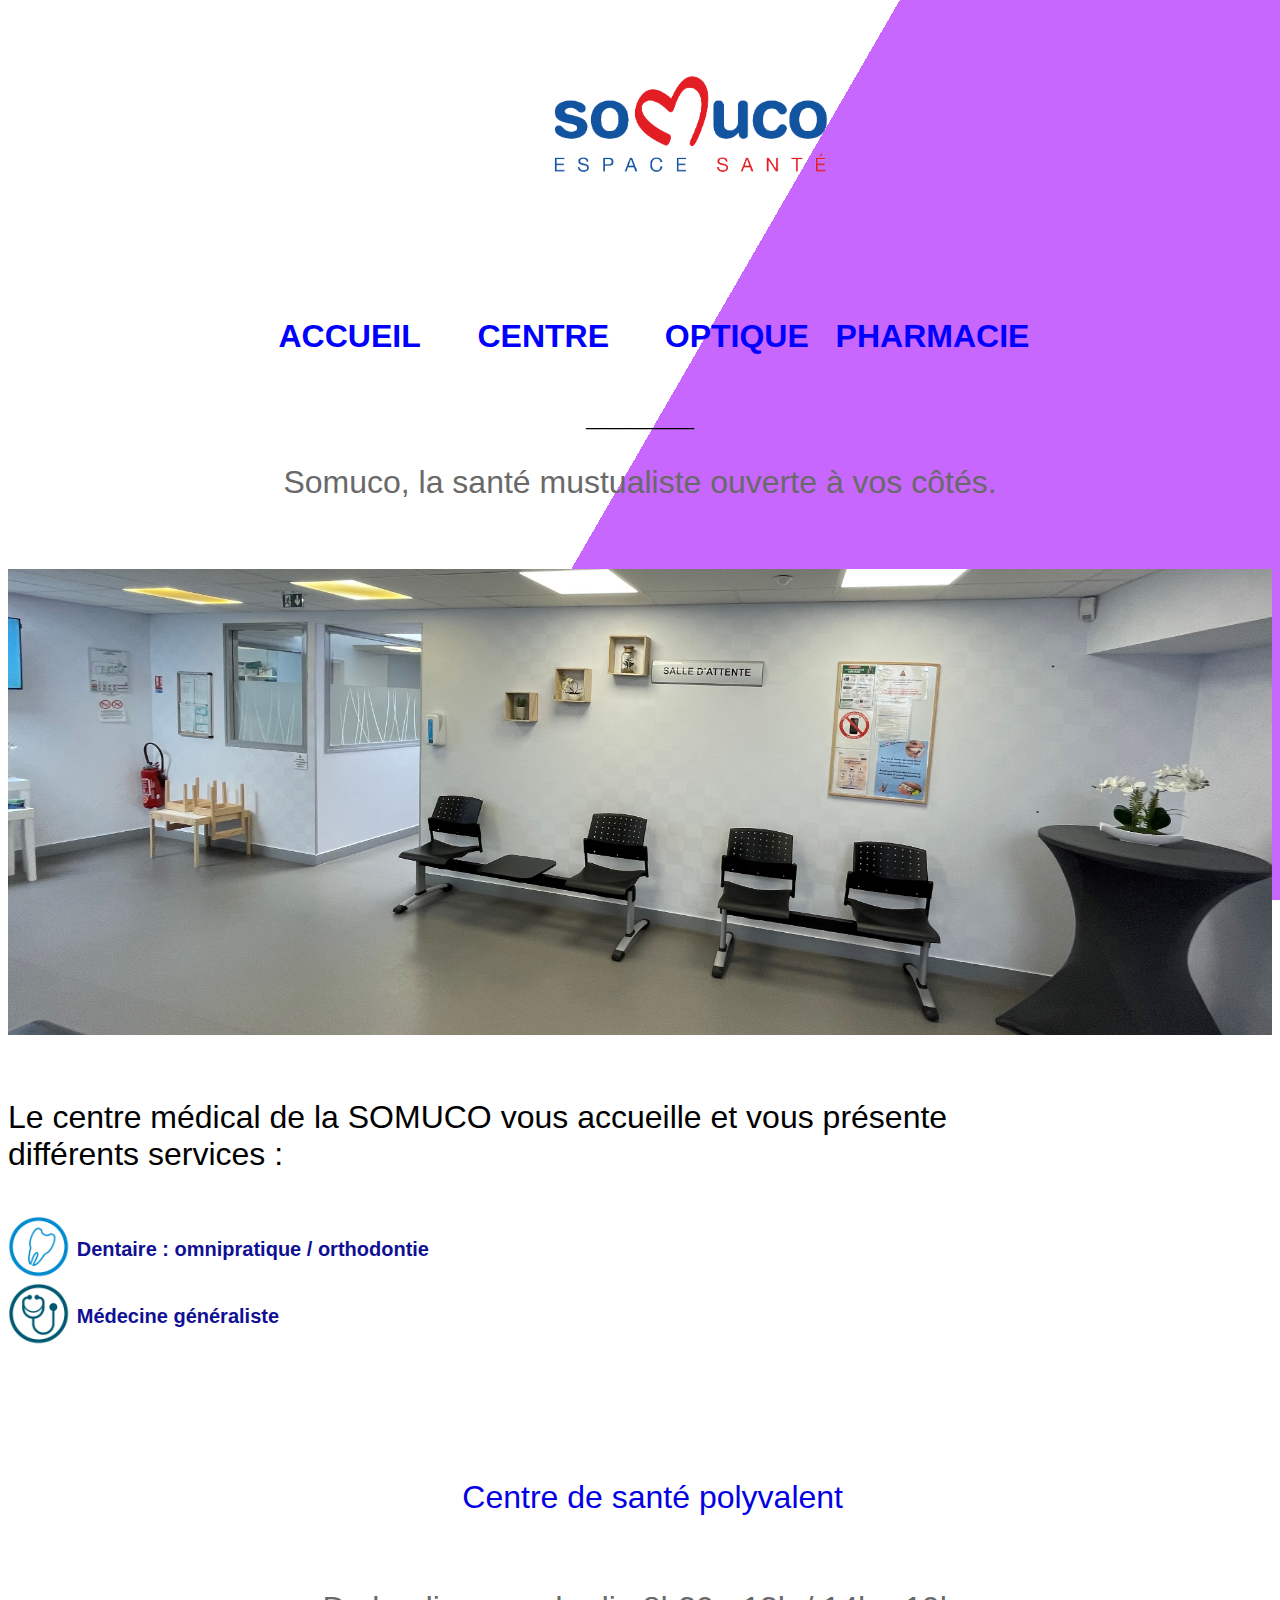
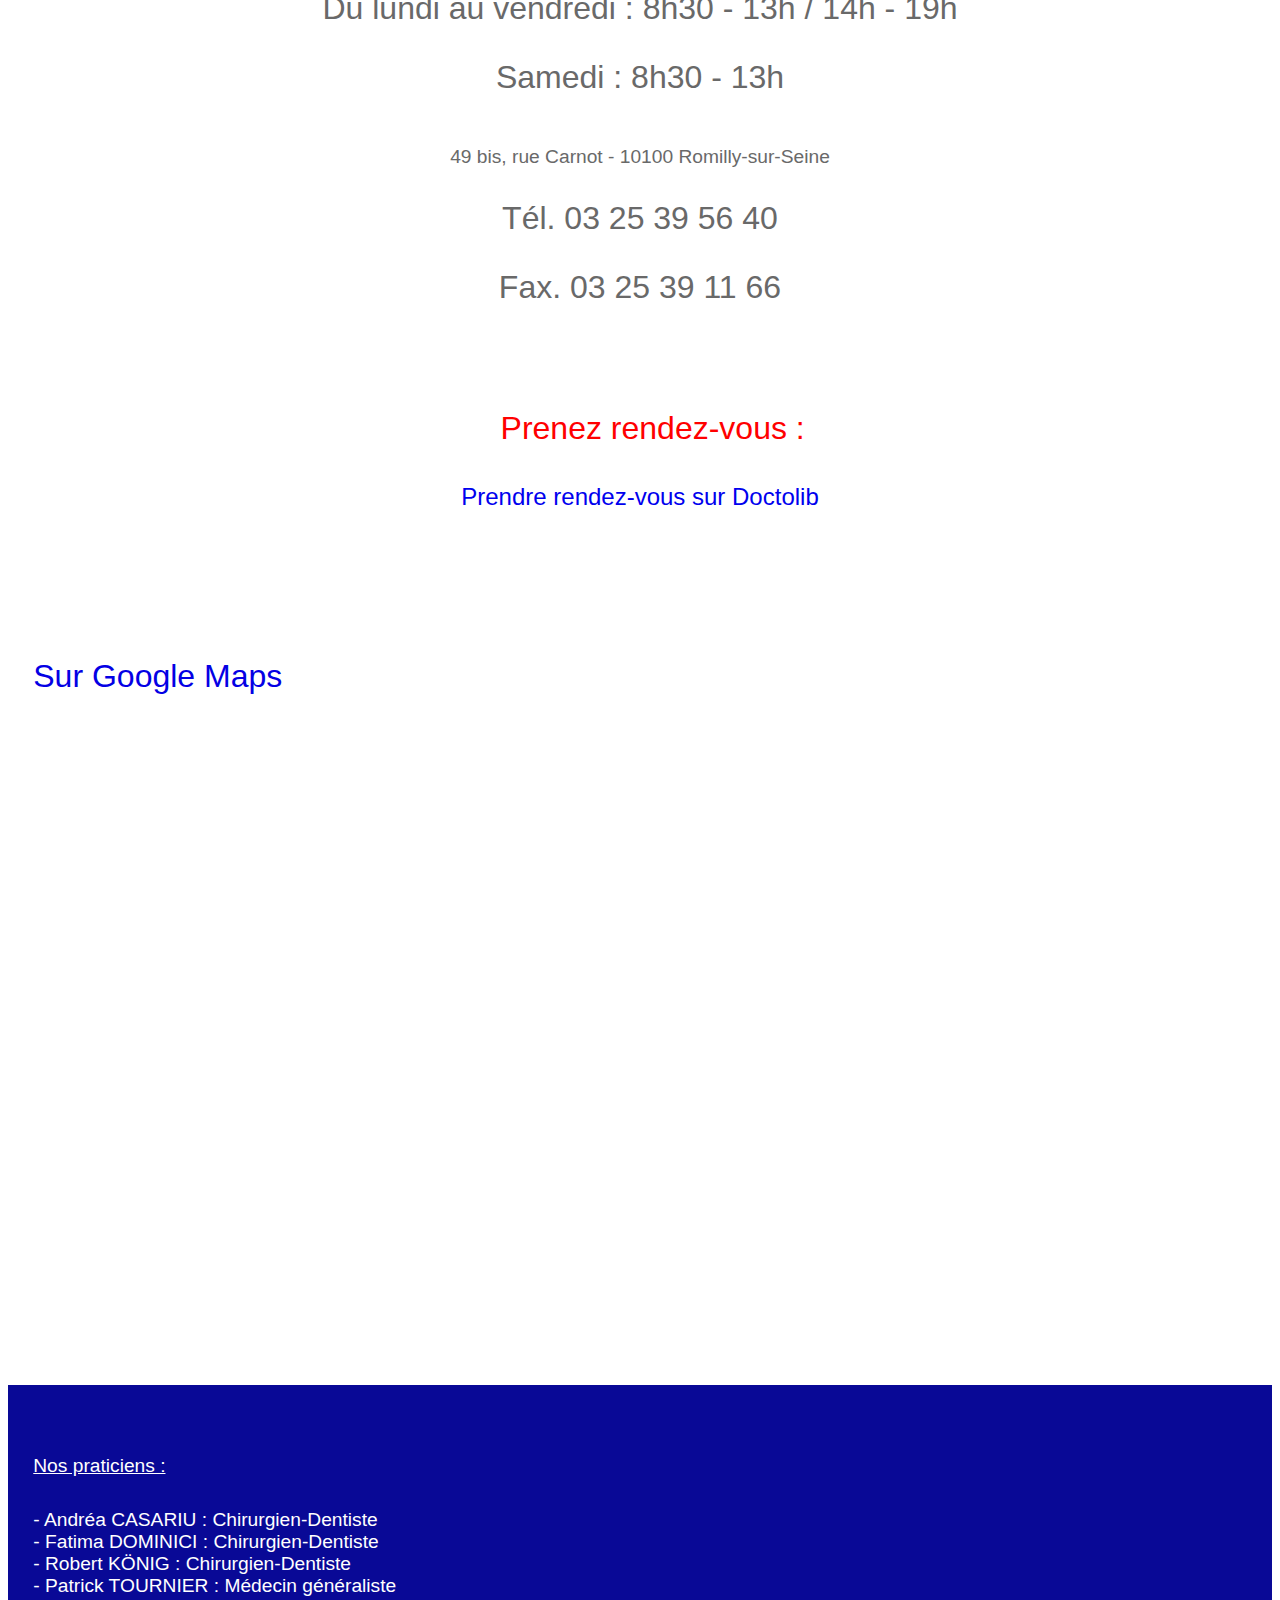
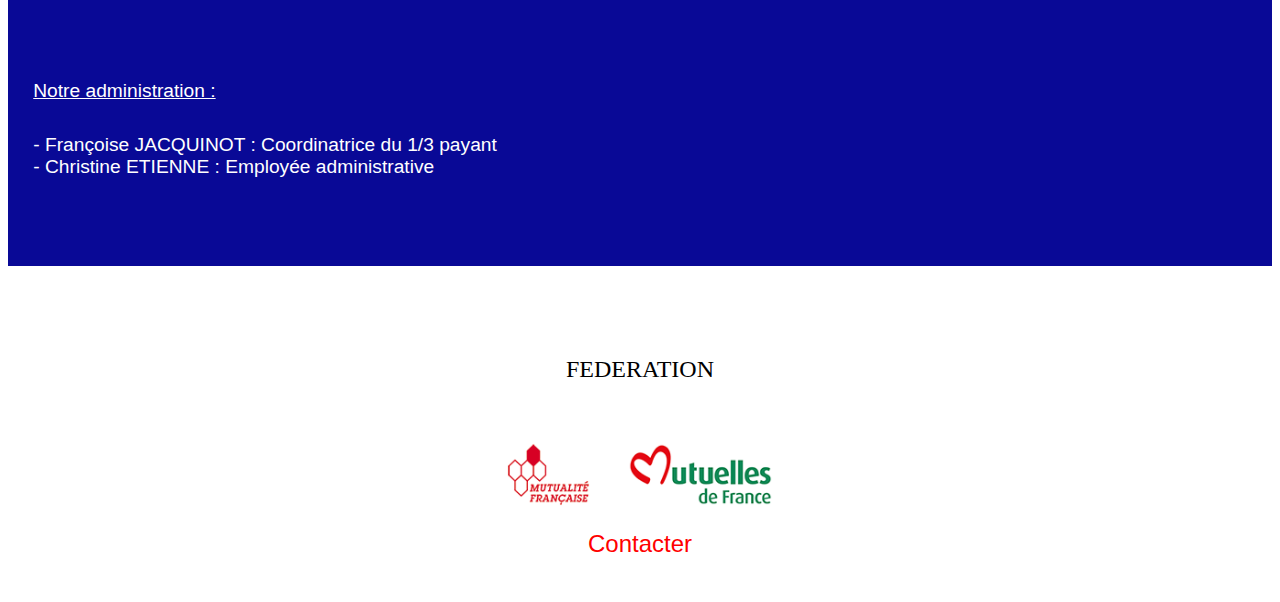
<file: centre.html>
<!DOCTYPE html>
<html>

<head>
    <meta charset="utf-8">
    <meta name="viewport" content="width=device-width" />
    <title>Somuco.fr</title>
    <link rel="stylesheet" href="style.css">
    <base href=Somuco.fr>
    <link rel="shortcut icon" type="image/x-icon" href="img/coeur2.png" />
</head>




<style>
    body {
        background-image: -webkit-linear-gradient(-30deg, white 50%, #C767FD 50%);
        background-attachment: fixed;
        background-position:100%;
    }
</style>




<body>
    <header>

        <div><buttonmenu onclick="window.location.href = 'index.html'"><img src="img/logo2.png" alt="Petite image" width=150%/></buttonmenu></div>

        <center>
            <br/>
            <div>
                <buttonmenu onclick="window.location.href = 'index.html'">ACCUEIL </buttonmenu>
                <buttonmenu onclick="window.location.href = 'centre.html'">CENTRE </buttonmenu>
                <buttonmenu onclick="window.location.href = 'optique.html'">OPTIQUE </buttonmenu>
                <buttonmenu onclick="window.location.href = 'pharmacie.html'">PHARMACIE </buttonmenu>
            </div>
            <br/>
        </center>

        <center><sepa>_________</sepa></center>

        <center>
            <h3>Somuco, la santé mustualiste ouverte à vos côtés.</h3>
        </center>
        <br/><br/>
    
    </header>



    <img src="img/centre/attente_3b.jpg" width="100%">

    <br/><br/>
    <h4>Le centre médical de la SOMUCO vous accueille et vous présente différents services : </h4>
    
    <vertical><img src="img\pycto\dentaire.png" width = "5%"></vertical><e2>  Dentaire : omnipratique / orthodontie</e2></br>
    <vertical><img src="img\pycto\med_g.png" width = "5%"></vertical><e2>  Médecine généraliste</e2></br>
    <br/><br/><br/>
    
    
    <center>
        <h6>Centre de santé polyvalent</h6>
        <h3>Du lundi au vendredi : 8h30 - 13h / 14h - 19h</h3>
        <h3>Samedi : 8h30 - 13h</h3>
        <br/>
        <h3bis>49 bis, rue Carnot - 10100 Romilly-sur-Seine</h3bis>
        <br/>
        <h3>Tél. 03 25 39 56 40</h3>
        <h3>Fax. 03 25 39 11 66</h3>
        <br/><br/><br/><br/>
        <h7>Prenez rendez-vous :</h7>
        <br/><br/><br/>
        <e1><a href="https://www.doctolib.fr/centre-medical-et-dentaire/romilly-sur-seine/solidarite-mutuelle-des-cooperateurs-somuco">Prendre rendez-vous sur Doctolib</a></e1>
    </center>
    <br/><br/><br/><br/>



    <h6>Sur Google Maps</h6><br/><br/>
    <center>
        <iframe src="https://www.google.com/maps/embed?pb=!1m18!1m12!1m3!1d2642.9433173585603!2d3.7275769156273535!3d48.51515127925542!2m3!1f0!2f0!3f0!3m2!1i1024!2i768!4f13.1!3m3!1m2!1s0x47eecf9915992ac3%3A0xb7285397329a83b2!2s49B%20Rue%20Carnot%2C%2010100%20Romilly-sur-Seine!5e0!3m2!1sfr!2sfr!4v1611743623616!5m2!1sfr!2sfr"
            width="100%" height="450" frameborder="0" style="border:0;" allowfullscreen="" aria-hidden="false" tabindex="0"></iframe>
    </center>
    <br/><br/><br/>


    <br/><br/><br/><br/>
    <form>
            <h5><u>Nos praticiens :</u></h5>
            <h5>- Andréa CASARIU : Chirurgien-Dentiste
                <br/>- Fatima DOMINICI : Chirurgien-Dentiste
                <br/>- Robert KÖNIG : Chirurgien-Dentiste
                <br/>- Patrick TOURNIER : Médecin généraliste
            </h5>
            <br/>
            <h5><u>Notre administration :</u></h5>
            <h5>- Françoise JACQUINOT : Coordinatrice du 1/3 payant
                <br/>- Christine ETIENNE : Employée administrative
            </h5>
            <br/>
    </form>

    <footer>
        <center>
        <br/><br/><br/><br/><br/>
            <h8>FEDERATION</h8>
            <br/><br/><br/><br/>
            <img src="img/federation.png">
            <br/><br/> <a href="mentions_légales_somuco.html"><e1>Contacter</e1></a>
        </center>
    </footer>
    <br/><br/>

    <créé en janvier 2021 Par Maxence Jack Daniel GUY, né le 23 septembre 2003 à Reims, via le logiciel VSCode>
</body>

</html>
</file>
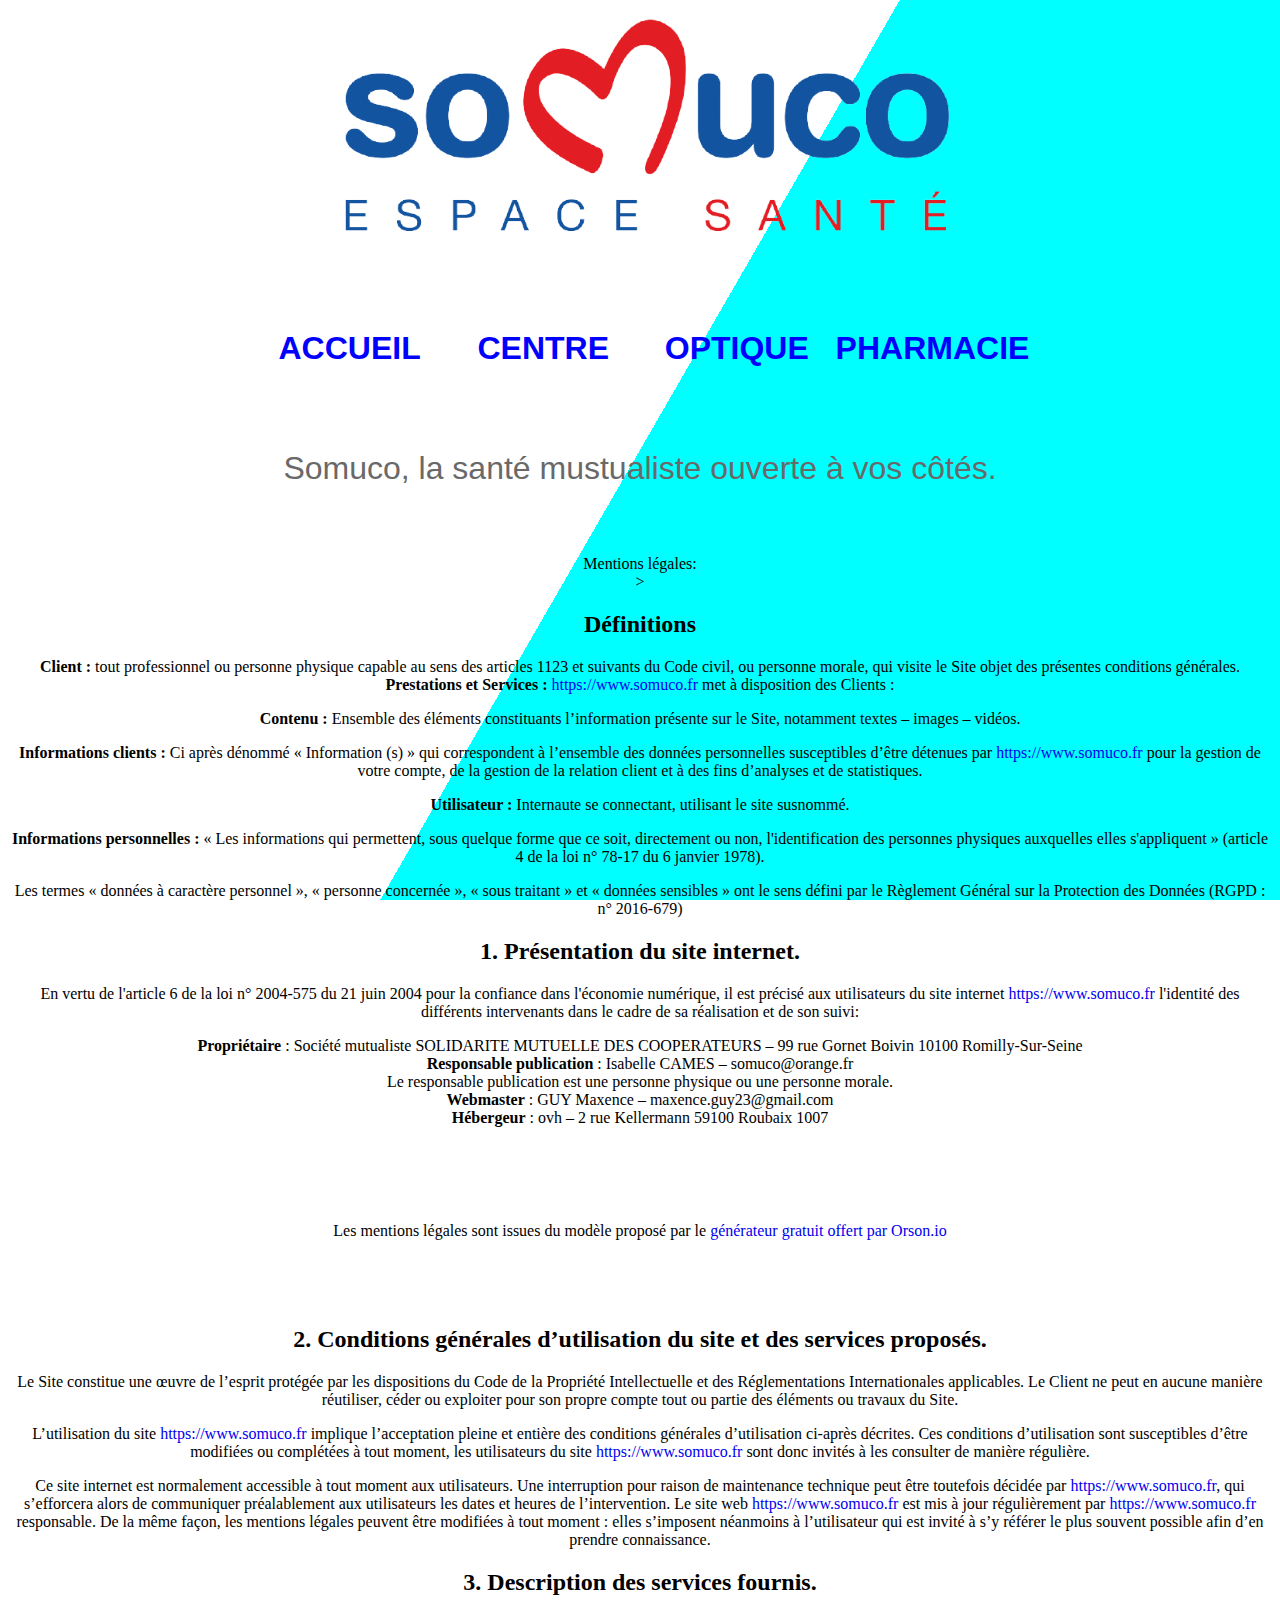
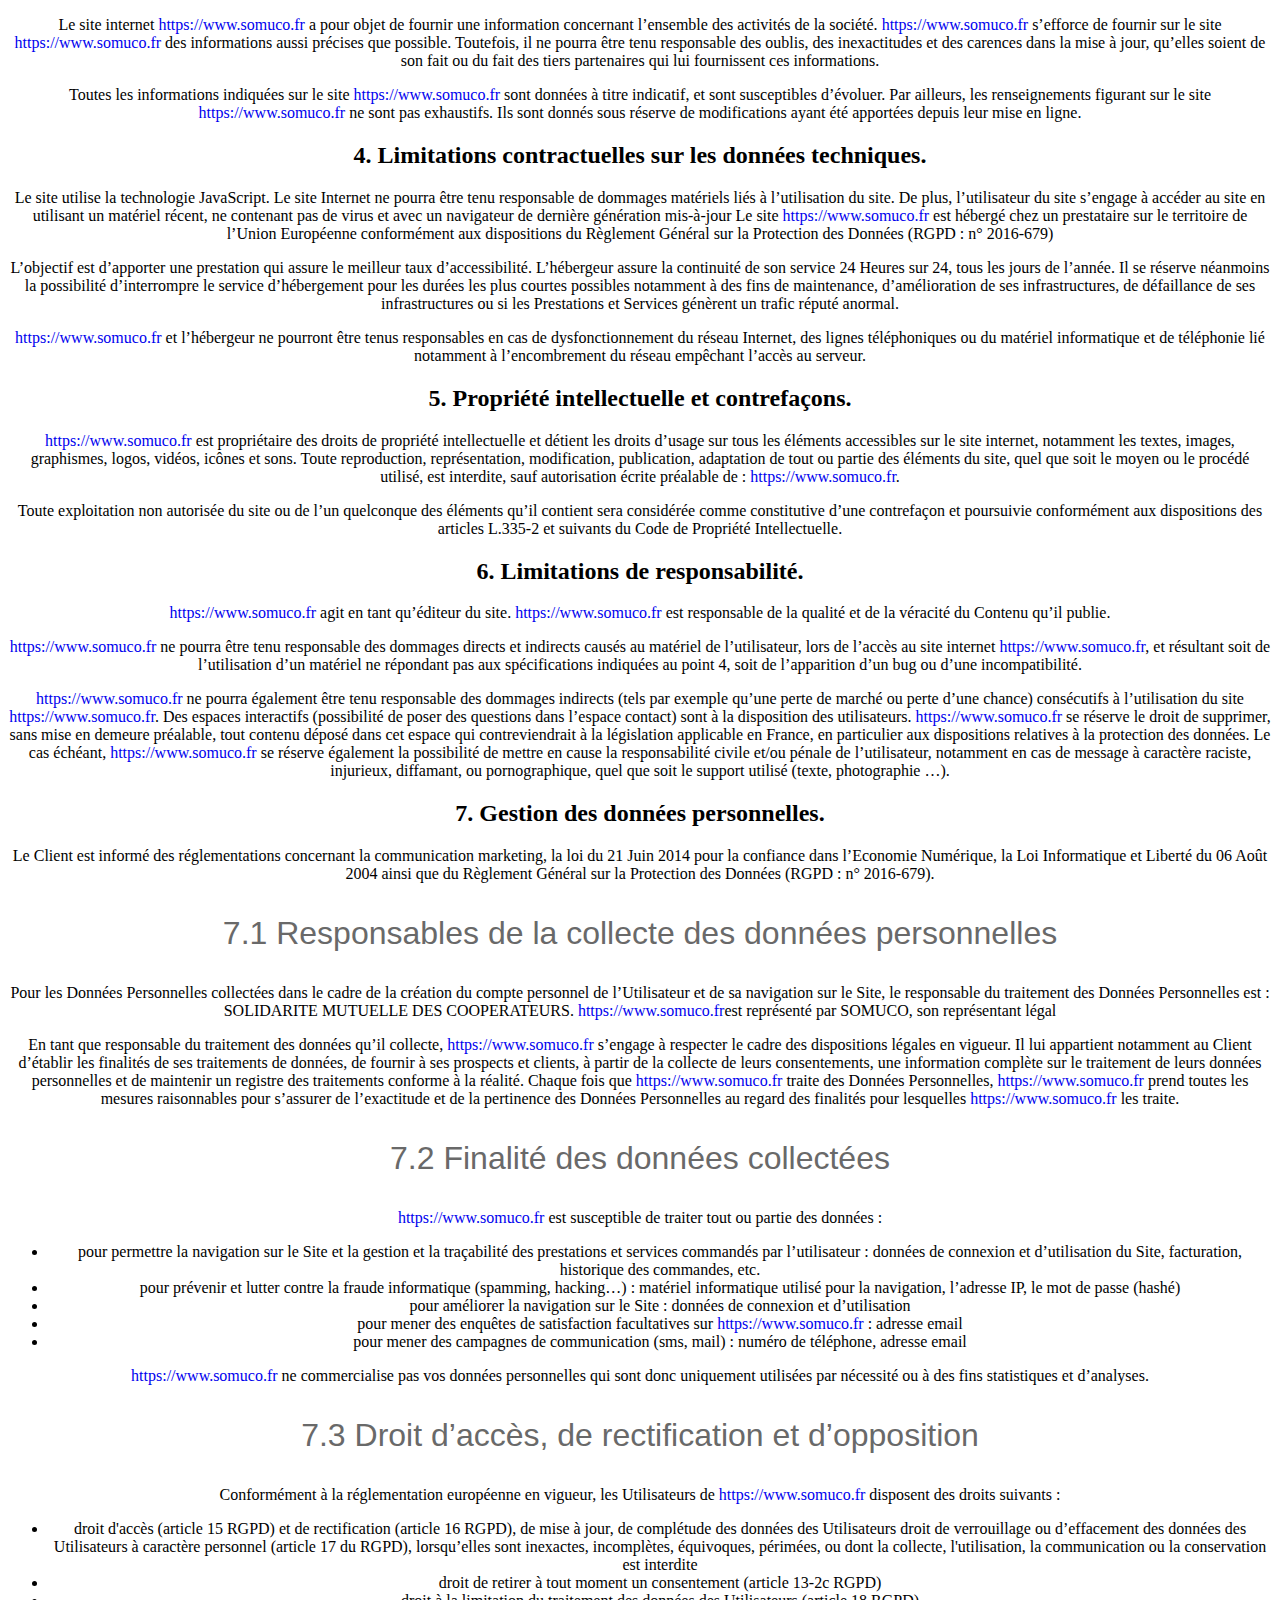
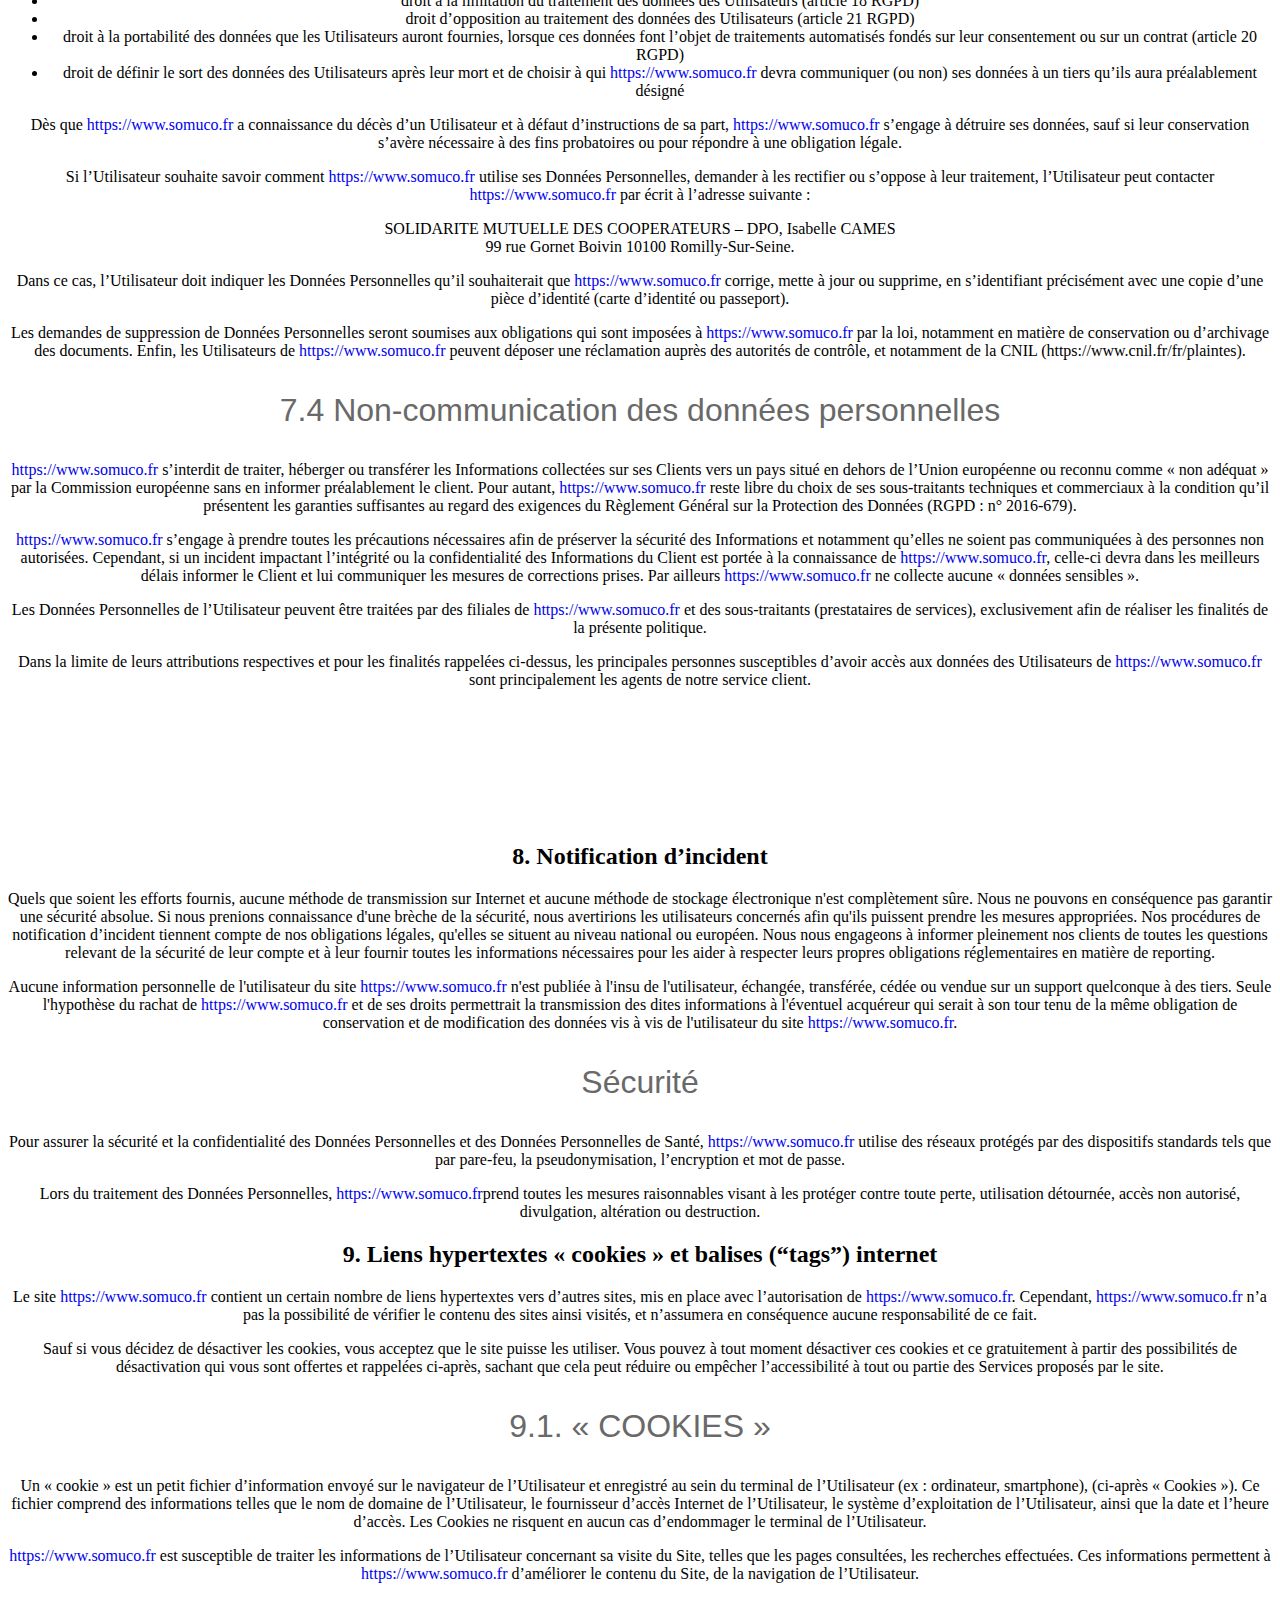
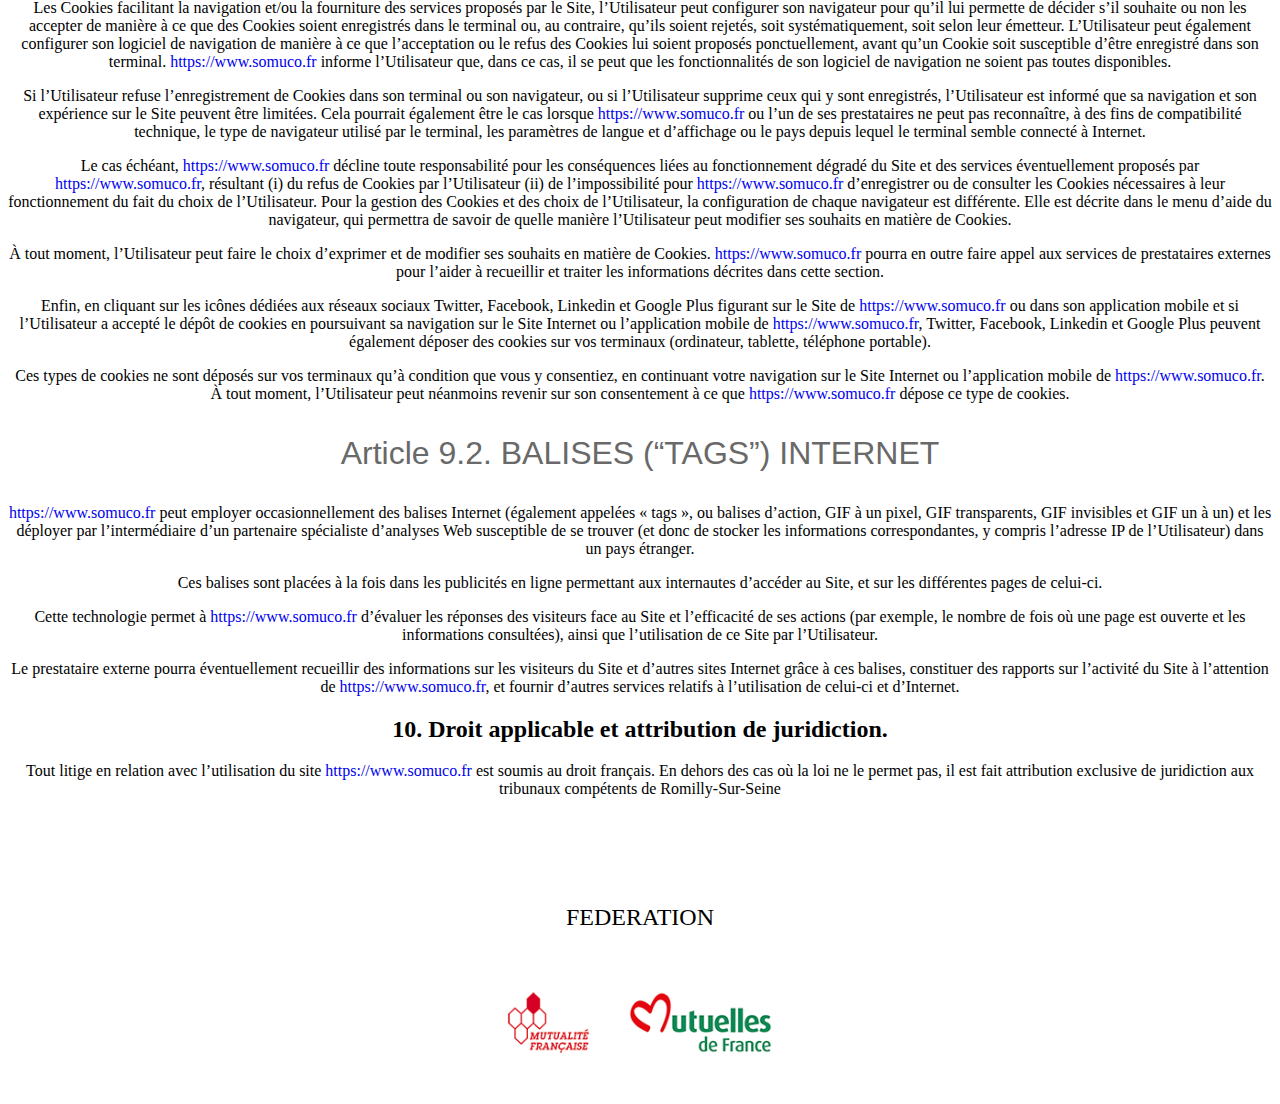
<file: mentions_légales_somuco.html>
<!DOCTYPE html>
<html>

<head>
    <meta charset="utf-8">
    <meta name="viewport" content="width=device-width" />
    <title>Somuco.fr</title>
    <link rel="stylesheet" href="style.css">
    <base href=Somuco.fr>
    <link rel="shortcut icon" type="image/x-icon" href="img/coeur2.png" />
</head>




<style>
    body {
        background-image: -webkit-linear-gradient(-30deg, white 50%, cyan 50%);
        background-attachment: fixed;
        background-position:100%;
    }
</style>





<body>
    <header>
        <center>
            <img src="img/logo2.png" width=50% height=auto>
        </center>

        <center>
            <br/>
            <div>
                <buttonmenu onclick="window.location.href = 'index.html'">ACCUEIL  </buttonmenu>
                <buttonmenu onclick="window.location.href = 'centre.html'">CENTRE  </buttonmenu>
                <buttonmenu onclick="window.location.href = 'optique.html'">OPTIQUE  </buttonmenu>
                <buttonmenu onclick="window.location.href = 'pharmacie.html'">PHARMACIE  </buttonmenu>
            </div>
            <br/>
        </center>

        <center>
            <h3>Somuco, la santé mustualiste ouverte à vos côtés.</h3>
        </center>
    </header>

    
    <br/><br/>
    <center>
        Mentions légales:
    <center>>

    
    <center>    
        <h2>Définitions</h2>
        <p><b>Client :</b> tout professionnel ou personne physique capable au sens des articles 1123 et suivants du Code civil, ou personne morale, qui visite le Site objet des présentes conditions générales.<br>
        <b>Prestations et Services :</b> <a href="https://www.somuco.fr">https://www.somuco.fr</a> met à disposition des Clients :</p>

        <p><b>Contenu :</b> Ensemble des éléments constituants l’information présente sur le Site, notamment textes – images – vidéos.</p>

        <p><b>Informations clients :</b> Ci après dénommé « Information (s) » qui correspondent à l’ensemble des données personnelles susceptibles d’être détenues par <a href="https://www.somuco.fr">https://www.somuco.fr</a> pour la gestion de votre compte, de la gestion de la relation client et à des fins d’analyses et de statistiques.</p>


        <p><b>Utilisateur :</b> Internaute se connectant, utilisant le site susnommé.</p>
        <p><b>Informations personnelles :</b> « Les informations qui permettent, sous quelque forme que ce soit, directement ou non, l'identification des personnes physiques auxquelles elles s'appliquent » (article 4 de la loi n° 78-17 du 6 janvier 1978).</p>
        <p>Les termes « données à caractère personnel », « personne concernée », « sous traitant » et « données sensibles » ont le sens défini par le Règlement Général sur la Protection des Données (RGPD : n° 2016-679)</p>

        <h2>1. Présentation du site internet.</h2>
        <p>En vertu de l'article 6 de la loi n° 2004-575 du 21 juin 2004 pour la confiance dans l'économie numérique, il est précisé aux utilisateurs du site internet <a href="https://www.somuco.fr">https://www.somuco.fr</a> l'identité des différents intervenants dans le cadre de sa réalisation et de son suivi:
        </p><p><strong>Propriétaire</strong> :  Société mutualiste SOLIDARITE MUTUELLE DES COOPERATEURS   – 99 rue Gornet Boivin 10100 Romilly-Sur-Seine<br>
                      
        <strong>Responsable publication</strong> : Isabelle CAMES – somuco@orange.fr<br>
        Le responsable publication est une personne physique ou une personne morale.<br>
        <strong>Webmaster</strong> : GUY Maxence – maxence.guy23@gmail.com<br>
        <strong>Hébergeur</strong> : ovh – 2 rue Kellermann 59100 Roubaix 1007<br>
        </p>

        <div ng-bind-html="linkHTML"><p>Les mentions légales sont issues du modèle proposé par le  <a href="https://fr.orson.io/1371/generateur-mentions-legales" title="générateur gratuit offert par Orson.io">générateur gratuit offert par Orson.io</a></p></div>



        <h2>2. Conditions générales d’utilisation du site et des services proposés.</h2>

        <p>Le Site constitue une œuvre de l’esprit protégée par les dispositions du Code de la Propriété Intellectuelle et des Réglementations Internationales applicables. 
        Le Client ne peut en aucune manière réutiliser, céder ou exploiter pour son propre compte tout ou partie des éléments ou travaux du Site.</p>

        <p>L’utilisation du site <a href="https://www.somuco.fr">https://www.somuco.fr</a> implique l’acceptation pleine et entière des conditions générales d’utilisation ci-après décrites. Ces conditions d’utilisation sont susceptibles d’être modifiées ou complétées à tout moment, les utilisateurs du site <a href="https://www.somuco.fr">https://www.somuco.fr</a> sont donc invités à les consulter de manière régulière.</p>

        <p>Ce site internet est normalement accessible à tout moment aux utilisateurs. Une interruption pour raison de maintenance technique peut être toutefois décidée par <a href="https://www.somuco.fr">https://www.somuco.fr</a>, qui s’efforcera alors de communiquer préalablement aux utilisateurs les dates et heures de l’intervention.
        Le site web <a href="https://www.somuco.fr">https://www.somuco.fr</a> est mis à jour régulièrement par <a href="https://www.somuco.fr">https://www.somuco.fr</a> responsable. De la même façon, les mentions légales peuvent être modifiées à tout moment : elles s’imposent néanmoins à l’utilisateur qui est invité à s’y référer le plus souvent possible afin d’en prendre connaissance.</p>

        <h2>3. Description des services fournis.</h2>

        <p>Le site internet <a href="https://www.somuco.fr">https://www.somuco.fr</a> a pour objet de fournir une information concernant l’ensemble des activités de la société.
        <a href="https://www.somuco.fr">https://www.somuco.fr</a> s’efforce de fournir sur le site <a href="https://www.somuco.fr">https://www.somuco.fr</a> des informations aussi précises que possible. Toutefois, il ne pourra être tenu responsable des oublis, des inexactitudes et des carences dans la mise à jour, qu’elles soient de son fait ou du fait des tiers partenaires qui lui fournissent ces informations.</p>

        <p>Toutes les informations indiquées sur le site <a href="https://www.somuco.fr">https://www.somuco.fr</a> sont données à titre indicatif, et sont susceptibles d’évoluer. Par ailleurs, les renseignements figurant sur le site <a href="https://www.somuco.fr">https://www.somuco.fr</a> ne sont pas exhaustifs. Ils sont donnés sous réserve de modifications ayant été apportées depuis leur mise en ligne.</p>

        <h2>4. Limitations contractuelles sur les données techniques.</h2>

        <p>Le site utilise la technologie JavaScript.

        Le site Internet ne pourra être tenu responsable de dommages matériels liés à l’utilisation du site. De plus, l’utilisateur du site s’engage à accéder au site en utilisant un matériel récent, ne contenant pas de virus et avec un navigateur de dernière génération mis-à-jour
        Le site <a href="https://www.somuco.fr">https://www.somuco.fr</a> est hébergé chez un prestataire sur le territoire de l’Union Européenne conformément aux dispositions du Règlement Général sur la Protection des Données (RGPD : n° 2016-679)</p>

        <p>L’objectif est d’apporter une prestation qui assure le meilleur taux d’accessibilité. L’hébergeur assure la continuité de son service 24 Heures sur 24, tous les jours de l’année. Il se réserve néanmoins la possibilité d’interrompre le service d’hébergement pour les durées les plus courtes possibles notamment à des fins de maintenance, d’amélioration de ses infrastructures, de défaillance de ses infrastructures ou si les Prestations et Services génèrent un trafic réputé anormal.</p>

        <p><a href="https://www.somuco.fr">https://www.somuco.fr</a> et l’hébergeur ne pourront être tenus responsables en cas de dysfonctionnement du réseau Internet, des lignes téléphoniques ou du matériel informatique et de téléphonie lié notamment à l’encombrement du réseau empêchant l’accès au serveur.</p>

        <h2>5. Propriété intellectuelle et contrefaçons.</h2>

        <p><a href="https://www.somuco.fr">https://www.somuco.fr</a> est propriétaire des droits de propriété intellectuelle et détient les droits d’usage sur tous les éléments accessibles sur le site internet, notamment les textes, images, graphismes, logos, vidéos, icônes et sons.
        Toute reproduction, représentation, modification, publication, adaptation de tout ou partie des éléments du site, quel que soit le moyen ou le procédé utilisé, est interdite, sauf autorisation écrite préalable de : <a href="https://www.somuco.fr">https://www.somuco.fr</a>.</p>

        <p>Toute exploitation non autorisée du site ou de l’un quelconque des éléments qu’il contient sera considérée comme constitutive d’une contrefaçon et poursuivie conformément aux dispositions des articles L.335-2 et suivants du Code de Propriété Intellectuelle.</p>

        <h2>6. Limitations de responsabilité.</h2>

        <p><a href="https://www.somuco.fr">https://www.somuco.fr</a> agit en tant qu’éditeur du site. <a href="https://www.somuco.fr">https://www.somuco.fr</a>  est responsable de la qualité et de la véracité du Contenu qu’il publie. </p>

        <p><a href="https://www.somuco.fr">https://www.somuco.fr</a> ne pourra être tenu responsable des dommages directs et indirects causés au matériel de l’utilisateur, lors de l’accès au site internet <a href="https://www.somuco.fr">https://www.somuco.fr</a>, et résultant soit de l’utilisation d’un matériel ne répondant pas aux spécifications indiquées au point 4, soit de l’apparition d’un bug ou d’une incompatibilité.</p>

        <p><a href="https://www.somuco.fr">https://www.somuco.fr</a> ne pourra également être tenu responsable des dommages indirects (tels par exemple qu’une perte de marché ou perte d’une chance) consécutifs à l’utilisation du site <a href="https://www.somuco.fr">https://www.somuco.fr</a>.
        Des espaces interactifs (possibilité de poser des questions dans l’espace contact) sont à la disposition des utilisateurs. <a href="https://www.somuco.fr">https://www.somuco.fr</a> se réserve le droit de supprimer, sans mise en demeure préalable, tout contenu déposé dans cet espace qui contreviendrait à la législation applicable en France, en particulier aux dispositions relatives à la protection des données. Le cas échéant, <a href="https://www.somuco.fr">https://www.somuco.fr</a> se réserve également la possibilité de mettre en cause la responsabilité civile et/ou pénale de l’utilisateur, notamment en cas de message à caractère raciste, injurieux, diffamant, ou pornographique, quel que soit le support utilisé (texte, photographie …).</p>

        <h2>7. Gestion des données personnelles.</h2>

        <p>Le Client est informé des réglementations concernant la communication marketing, la loi du 21 Juin 2014 pour la confiance dans l’Economie Numérique, la Loi Informatique et Liberté du 06 Août 2004 ainsi que du Règlement Général sur la Protection des Données (RGPD : n° 2016-679). </p>

        <h3>7.1 Responsables de la collecte des données personnelles</h3>

        <p>Pour les Données Personnelles collectées dans le cadre de la création du compte personnel de l’Utilisateur et de sa navigation sur le Site, le responsable du traitement des Données Personnelles est : SOLIDARITE MUTUELLE DES COOPERATEURS. <a href="https://www.somuco.fr">https://www.somuco.fr</a>est représenté par SOMUCO, son représentant légal</p>

        <p>En tant que responsable du traitement des données qu’il collecte, <a href="https://www.somuco.fr">https://www.somuco.fr</a> s’engage à respecter le cadre des dispositions légales en vigueur. Il lui appartient notamment au Client d’établir les finalités de ses traitements de données, de fournir à ses prospects et clients, à partir de la collecte de leurs consentements, une information complète sur le traitement de leurs données personnelles et de maintenir un registre des traitements conforme à la réalité.
        Chaque fois que <a href="https://www.somuco.fr">https://www.somuco.fr</a> traite des Données Personnelles, <a href="https://www.somuco.fr">https://www.somuco.fr</a> prend toutes les mesures raisonnables pour s’assurer de l’exactitude et de la pertinence des Données Personnelles au regard des finalités pour lesquelles <a href="https://www.somuco.fr">https://www.somuco.fr</a> les traite.</p>
         
        <h3>7.2 Finalité des données collectées</h3>
         
        <p><a href="https://www.somuco.fr">https://www.somuco.fr</a> est susceptible de traiter tout ou partie des données : </p>

        <ul>
          
        <li>pour permettre la navigation sur le Site et la gestion et la traçabilité des prestations et services commandés par l’utilisateur : données de connexion et d’utilisation du Site, facturation, historique des commandes, etc. </li>
         
        <li>pour prévenir et lutter contre la fraude informatique (spamming, hacking…) : matériel informatique utilisé pour la navigation, l’adresse IP, le mot de passe (hashé) </li>
         
        <li>pour améliorer la navigation sur le Site : données de connexion et d’utilisation </li>
         
        <li>pour mener des enquêtes de satisfaction facultatives sur <a href="https://www.somuco.fr">https://www.somuco.fr</a> : adresse email </li>
        <li>pour mener des campagnes de communication (sms, mail) : numéro de téléphone, adresse email</li>


        </ul>

        <p><a href="https://www.somuco.fr">https://www.somuco.fr</a> ne commercialise pas vos données personnelles qui sont donc uniquement utilisées par nécessité ou à des fins statistiques et d’analyses.</p>
         
        <h3>7.3 Droit d’accès, de rectification et d’opposition</h3>
         
        <p>
        Conformément à la réglementation européenne en vigueur, les Utilisateurs de <a href="https://www.somuco.fr">https://www.somuco.fr</a> disposent des droits suivants : </p>
         <ul>

        <li>droit d'accès (article 15 RGPD) et de rectification (article 16 RGPD), de mise à jour, de complétude des données des Utilisateurs droit de verrouillage ou d’effacement des données des Utilisateurs à caractère personnel (article 17 du RGPD), lorsqu’elles sont inexactes, incomplètes, équivoques, périmées, ou dont la collecte, l'utilisation, la communication ou la conservation est interdite </li>
         
        <li>droit de retirer à tout moment un consentement (article 13-2c RGPD) </li>
         
        <li>droit à la limitation du traitement des données des Utilisateurs (article 18 RGPD) </li>
         
        <li>droit d’opposition au traitement des données des Utilisateurs (article 21 RGPD) </li>
         
        <li>droit à la portabilité des données que les Utilisateurs auront fournies, lorsque ces données font l’objet de traitements automatisés fondés sur leur consentement ou sur un contrat (article 20 RGPD) </li>
         
        <li>droit de définir le sort des données des Utilisateurs après leur mort et de choisir à qui <a href="https://www.somuco.fr">https://www.somuco.fr</a> devra communiquer (ou non) ses données à un tiers qu’ils aura préalablement désigné</li>
         </ul>

        <p>Dès que <a href="https://www.somuco.fr">https://www.somuco.fr</a> a connaissance du décès d’un Utilisateur et à défaut d’instructions de sa part, <a href="https://www.somuco.fr">https://www.somuco.fr</a> s’engage à détruire ses données, sauf si leur conservation s’avère nécessaire à des fins probatoires ou pour répondre à une obligation légale.</p>
         
        <p>Si l’Utilisateur souhaite savoir comment <a href="https://www.somuco.fr">https://www.somuco.fr</a> utilise ses Données Personnelles, demander à les rectifier ou s’oppose à leur traitement, l’Utilisateur peut contacter <a href="https://www.somuco.fr">https://www.somuco.fr</a> par écrit à l’adresse suivante : </p>
         
        SOLIDARITE MUTUELLE DES COOPERATEURS – DPO, Isabelle CAMES <br>
        99 rue Gornet Boivin 10100 Romilly-Sur-Seine.
         
        <p>Dans ce cas, l’Utilisateur doit indiquer les Données Personnelles qu’il souhaiterait que <a href="https://www.somuco.fr">https://www.somuco.fr</a> corrige, mette à jour ou supprime, en s’identifiant précisément avec une copie d’une pièce d’identité (carte d’identité ou passeport). </p>

        <p>
        Les demandes de suppression de Données Personnelles seront soumises aux obligations qui sont imposées à <a href="https://www.somuco.fr">https://www.somuco.fr</a> par la loi, notamment en matière de conservation ou d’archivage des documents. Enfin, les Utilisateurs de <a href="https://www.somuco.fr">https://www.somuco.fr</a> peuvent déposer une réclamation auprès des autorités de contrôle, et notamment de la CNIL (https://www.cnil.fr/fr/plaintes).</p>
         
        <h3>7.4 Non-communication des données personnelles</h3>

        <p>
        <a href="https://www.somuco.fr">https://www.somuco.fr</a> s’interdit de traiter, héberger ou transférer les Informations collectées sur ses Clients vers un pays situé en dehors de l’Union européenne ou reconnu comme « non adéquat » par la Commission européenne sans en informer préalablement le client. Pour autant, <a href="https://www.somuco.fr">https://www.somuco.fr</a> reste libre du choix de ses sous-traitants techniques et commerciaux à la condition qu’il présentent les garanties suffisantes au regard des exigences du Règlement Général sur la Protection des Données (RGPD : n° 2016-679).</p>

        <p>
        <a href="https://www.somuco.fr">https://www.somuco.fr</a> s’engage à prendre toutes les précautions nécessaires afin de préserver la sécurité des Informations et notamment qu’elles ne soient pas communiquées à des personnes non autorisées. Cependant, si un incident impactant l’intégrité ou la confidentialité des Informations du Client est portée à la connaissance de <a href="https://www.somuco.fr">https://www.somuco.fr</a>, celle-ci devra dans les meilleurs délais informer le Client et lui communiquer les mesures de corrections prises. Par ailleurs <a href="https://www.somuco.fr">https://www.somuco.fr</a> ne collecte aucune « données sensibles ».</p>

        <p>
        Les Données Personnelles de l’Utilisateur peuvent être traitées par des filiales de <a href="https://www.somuco.fr">https://www.somuco.fr</a> et des sous-traitants (prestataires de services), exclusivement afin de réaliser les finalités de la présente politique.</p>
        <p>
        Dans la limite de leurs attributions respectives et pour les finalités rappelées ci-dessus, les principales personnes susceptibles d’avoir accès aux données des Utilisateurs de <a href="https://www.somuco.fr">https://www.somuco.fr</a> sont principalement les agents de notre service client.</p>
        
        <div ng-bind-html="rgpdHTML"></div>


        <h2>8. Notification d’incident</h2>
        <p>
        Quels que soient les efforts fournis, aucune méthode de transmission sur Internet et aucune méthode de stockage électronique n'est complètement sûre. Nous ne pouvons en conséquence pas garantir une sécurité absolue. 
        Si nous prenions connaissance d'une brèche de la sécurité, nous avertirions les utilisateurs concernés afin qu'ils puissent prendre les mesures appropriées. Nos procédures de notification d’incident tiennent compte de nos obligations légales, qu'elles se situent au niveau national ou européen. Nous nous engageons à informer pleinement nos clients de toutes les questions relevant de la sécurité de leur compte et à leur fournir toutes les informations nécessaires pour les aider à respecter leurs propres obligations réglementaires en matière de reporting.</p>
        <p>
        Aucune information personnelle de l'utilisateur du site <a href="https://www.somuco.fr">https://www.somuco.fr</a> n'est publiée à l'insu de l'utilisateur, échangée, transférée, cédée ou vendue sur un support quelconque à des tiers. Seule l'hypothèse du rachat de <a href="https://www.somuco.fr">https://www.somuco.fr</a> et de ses droits permettrait la transmission des dites informations à l'éventuel acquéreur qui serait à son tour tenu de la même obligation de conservation et de modification des données vis à vis de l'utilisateur du site <a href="https://www.somuco.fr">https://www.somuco.fr</a>.</p>

        <h3>Sécurité</h3>

        <p>
        Pour assurer la sécurité et la confidentialité des Données Personnelles et des Données Personnelles de Santé, <a href="https://www.somuco.fr">https://www.somuco.fr</a> utilise des réseaux protégés par des dispositifs standards tels que par pare-feu, la pseudonymisation, l’encryption et mot de passe. </p>
         
        <p>
        Lors du traitement des Données Personnelles, <a href="https://www.somuco.fr">https://www.somuco.fr</a>prend toutes les mesures raisonnables visant à les protéger contre toute perte, utilisation détournée, accès non autorisé, divulgation, altération ou destruction.</p>
         
        <h2>9. Liens hypertextes « cookies » et balises (“tags”) internet</h2>
        <p>
        Le site <a href="https://www.somuco.fr">https://www.somuco.fr</a> contient un certain nombre de liens hypertextes vers d’autres sites, mis en place avec l’autorisation de <a href="https://www.somuco.fr">https://www.somuco.fr</a>. Cependant, <a href="https://www.somuco.fr">https://www.somuco.fr</a> n’a pas la possibilité de vérifier le contenu des sites ainsi visités, et n’assumera en conséquence aucune responsabilité de ce fait.</p>
        Sauf si vous décidez de désactiver les cookies, vous acceptez que le site puisse les utiliser. Vous pouvez à tout moment désactiver ces cookies et ce gratuitement à partir des possibilités de désactivation qui vous sont offertes et rappelées ci-après, sachant que cela peut réduire ou empêcher l’accessibilité à tout ou partie des Services proposés par le site.
        <p></p>

        <h3>9.1. « COOKIES »</h3>
         <p>
        Un « cookie » est un petit fichier d’information envoyé sur le navigateur de l’Utilisateur et enregistré au sein du terminal de l’Utilisateur (ex : ordinateur, smartphone), (ci-après « Cookies »). Ce fichier comprend des informations telles que le nom de domaine de l’Utilisateur, le fournisseur d’accès Internet de l’Utilisateur, le système d’exploitation de l’Utilisateur, ainsi que la date et l’heure d’accès. Les Cookies ne risquent en aucun cas d’endommager le terminal de l’Utilisateur.</p>
         <p>
        <a href="https://www.somuco.fr">https://www.somuco.fr</a> est susceptible de traiter les informations de l’Utilisateur concernant sa visite du Site, telles que les pages consultées, les recherches effectuées. Ces informations permettent à <a href="https://www.somuco.fr">https://www.somuco.fr</a> d’améliorer le contenu du Site, de la navigation de l’Utilisateur.</p>
         <p>
        Les Cookies facilitant la navigation et/ou la fourniture des services proposés par le Site, l’Utilisateur peut configurer son navigateur pour qu’il lui permette de décider s’il souhaite ou non les accepter de manière à ce que des Cookies soient enregistrés dans le terminal ou, au contraire, qu’ils soient rejetés, soit systématiquement, soit selon leur émetteur. L’Utilisateur peut également configurer son logiciel de navigation de manière à ce que l’acceptation ou le refus des Cookies lui soient proposés ponctuellement, avant qu’un Cookie soit susceptible d’être enregistré dans son terminal. <a href="https://www.somuco.fr">https://www.somuco.fr</a> informe l’Utilisateur que, dans ce cas, il se peut que les fonctionnalités de son logiciel de navigation ne soient pas toutes disponibles.</p>
         <p>
        Si l’Utilisateur refuse l’enregistrement de Cookies dans son terminal ou son navigateur, ou si l’Utilisateur supprime ceux qui y sont enregistrés, l’Utilisateur est informé que sa navigation et son expérience sur le Site peuvent être limitées. Cela pourrait également être le cas lorsque <a href="https://www.somuco.fr">https://www.somuco.fr</a> ou l’un de ses prestataires ne peut pas reconnaître, à des fins de compatibilité technique, le type de navigateur utilisé par le terminal, les paramètres de langue et d’affichage ou le pays depuis lequel le terminal semble connecté à Internet.</p>
         <p>
        Le cas échéant, <a href="https://www.somuco.fr">https://www.somuco.fr</a> décline toute responsabilité pour les conséquences liées au fonctionnement dégradé du Site et des services éventuellement proposés par <a href="https://www.somuco.fr">https://www.somuco.fr</a>, résultant (i) du refus de Cookies par l’Utilisateur (ii) de l’impossibilité pour <a href="https://www.somuco.fr">https://www.somuco.fr</a> d’enregistrer ou de consulter les Cookies nécessaires à leur fonctionnement du fait du choix de l’Utilisateur. Pour la gestion des Cookies et des choix de l’Utilisateur, la configuration de chaque navigateur est différente. Elle est décrite dans le menu d’aide du navigateur, qui permettra de savoir de quelle manière l’Utilisateur peut modifier ses souhaits en matière de Cookies.</p>
         <p>
        À tout moment, l’Utilisateur peut faire le choix d’exprimer et de modifier ses souhaits en matière de Cookies. <a href="https://www.somuco.fr">https://www.somuco.fr</a> pourra en outre faire appel aux services de prestataires externes pour l’aider à recueillir et traiter les informations décrites dans cette section.</p>
         <p>
        Enfin, en cliquant sur les icônes dédiées aux réseaux sociaux Twitter, Facebook, Linkedin et Google Plus figurant sur le Site de <a href="https://www.somuco.fr">https://www.somuco.fr</a> ou dans son application mobile et si l’Utilisateur a accepté le dépôt de cookies en poursuivant sa navigation sur le Site Internet ou l’application mobile de <a href="https://www.somuco.fr">https://www.somuco.fr</a>, Twitter, Facebook, Linkedin et Google Plus peuvent également déposer des cookies sur vos terminaux (ordinateur, tablette, téléphone portable).</p>
         <p>
        Ces types de cookies ne sont déposés sur vos terminaux qu’à condition que vous y consentiez, en continuant votre navigation sur le Site Internet ou l’application mobile de <a href="https://www.somuco.fr">https://www.somuco.fr</a>. À tout moment, l’Utilisateur peut néanmoins revenir sur son consentement à ce que <a href="https://www.somuco.fr">https://www.somuco.fr</a> dépose ce type de cookies.</p>
         
        <h3>Article 9.2. BALISES (“TAGS”) INTERNET</h3>
         

        <p>

        <a href="https://www.somuco.fr">https://www.somuco.fr</a> peut employer occasionnellement des balises Internet (également appelées « tags », ou balises d’action, GIF à un pixel, GIF transparents, GIF invisibles et GIF un à un) et les déployer par l’intermédiaire d’un partenaire spécialiste d’analyses Web susceptible de se trouver (et donc de stocker les informations correspondantes, y compris l’adresse IP de l’Utilisateur) dans un pays étranger.</p>
         
        <p>
        Ces balises sont placées à la fois dans les publicités en ligne permettant aux internautes d’accéder au Site, et sur les différentes pages de celui-ci. 
         </p>
        <p>
        Cette technologie permet à <a href="https://www.somuco.fr">https://www.somuco.fr</a> d’évaluer les réponses des visiteurs face au Site et l’efficacité de ses actions (par exemple, le nombre de fois où une page est ouverte et les informations consultées), ainsi que l’utilisation de ce Site par l’Utilisateur. </p>
         <p>
        Le prestataire externe pourra éventuellement recueillir des informations sur les visiteurs du Site et d’autres sites Internet grâce à ces balises, constituer des rapports sur l’activité du Site à l’attention de <a href="https://www.somuco.fr">https://www.somuco.fr</a>, et fournir d’autres services relatifs à l’utilisation de celui-ci et d’Internet.</p>
         <p>
        </p><h2>10. Droit applicable et attribution de juridiction.</h2>  
         <p>
        Tout litige en relation avec l’utilisation du site <a href="https://www.somuco.fr">https://www.somuco.fr</a> est soumis au droit français. 
        En dehors des cas où la loi ne le permet pas, il est fait attribution exclusive de juridiction aux tribunaux compétents de Romilly-Sur-Seine</p>



         </center>


    
    <br/><br/><br/><br/><br/>




    <footer>
        <center>
            <h8>FEDERATION</h8>
            <br/><br/><br/><br/>
            <img src="img/federation.png">
        </center>
    </footer>
    <br/><br/>

    <créé en janvier 2021 Par Maxence Jack Daniel GUY, né le 23 septembre 2003 à Reims, via le logiciel VSCode>


</body>

</html>
</file>
<file: style.css>
@media screen and (min-width:300px) and (max-width: 1000px) {

    body {
        background-position: 100%;
        background-attachment: fixed;
    }

    vertical {
        vertical-align: middle;
    }

    div {
        padding-bottom: 4%;
    }

    div buttonmenu {
        width: 22%;
        line-height: auto;
        border-block-end-style: blue;
        color: blue;
        font-family: -apple-system, BlinkMacSystemFont, 'Segoe UI', Roboto, Oxygen, Ubuntu, Cantarell, 'Open Sans', 'Helvetica Neue', sans-serif;
        font-weight: bold;
        font-size: 100%;
        border: white;
        display: block;
        margin: auto;
        display: inline-block;
    }

    div buttonmenu:hover {
        color: red;
    }


    button {
        float: left;
        width: 25%;
        line-height: auto;
        border-block-end-style: blue;
        color: rgb(16, 16, 148);
        font-family: -apple-system, BlinkMacSystemFont, 'Segoe UI', Roboto, Oxygen, Ubuntu, Cantarell, 'Open Sans', 'Helvetica Neue', sans-serif;
        font-weight: bold;
        font-size: 110%;
        background-color: rgba(255, 255, 255, 0);
        border: white;
        display: block;
        margin: auto;
    }

    button:hover {
        text-decoration: underline;
        color: rgb(9, 9, 150);
    }

    a:link {
        text-decoration: none;
    }

    a:hover {
        text-decoration: underline;
    }


    .d1 {
        width: 576px;
        height: 432px;
        margin: 50px auto;
        box-shadow: 0px 15px 10px -5px #777;
        background-color: #EDEDED;
        background-size: contain;
        animation: fondu 15s ease-in-out infinite both;
    }

    .d1:hover {
        animation-play-state: paused;
    }

    #slideshow {
        position: left;
        width: 100%;
        height: auto;
        overflow: hidden;
    }

    #colonne {
        column-count: 3;
        column-width: 100px;
    }

    #colonne1 {
        float: left;
        width: 1/3%;
        background: rgba(255, 255, 255, 0);
        padding-left: 2%;
    }

    #colonne2 {
        float: right;
        width: 1/3%;
        background: rgba(255, 255, 255, 0);
        padding-right: 2%;
    }

    #centre {
        background: rgba(255, 255, 255, 0);
        overflow: hidden;
        float: right;
        float: left;
        width: 1/3%;
        padding-left: 4%;
        padding-right: 4%;
    }

    .flotte {
        float: left;
        padding-right: 3%;
        padding-left: 1%;
    }

    .flotte2 {
        float: right;
        padding-left: 3%;
    }

    form {
        background-color: rgb(9, 9, 150);
        padding-top: 3%;
        padding-bottom: 3%;
    }

    form2 {
        background-color: rgba(255, 0, 0, 0.863);
        padding-top: 3%;
        padding-bottom: 3%;
    }

    form3 {
        background-color: white;
        text-align: right;
    }

    h3 {
        color: rgb(105, 105, 105);
        font-family: -apple-system, BlinkMacSystemFont, 'Segoe UI', Roboto, Oxygen, Ubuntu, Cantarell, 'Open Sans', 'Helvetica Neue', sans-serif;
        font-size: 150%;
        font-weight: lighter;
    }

    h3bis {
        color: rgb(105, 105, 105);
        font-family: -apple-system, BlinkMacSystemFont, 'Segoe UI', Roboto, Oxygen, Ubuntu, Cantarell, 'Open Sans', 'Helvetica Neue', sans-serif;
        font-size: 120%;
        font-weight: lighter;
    }

    h4 {
        font-family: -apple-system, BlinkMacSystemFont, 'Segoe UI', Roboto, Oxygen, Ubuntu, Cantarell, 'Open Sans', 'Helvetica Neue', sans-serif;
        font-size: 150%;
        font-weight: lighter;
        color: black;
    }

    h5 {
        font-family: -apple-system, BlinkMacSystemFont, 'Segoe UI', Roboto, Oxygen, Ubuntu, Cantarell, 'Open Sans', 'Helvetica Neue', sans-serif;
        font-weight: lighter;
        color: white;
        padding-left: 2%;
        font-size: 100%;
        text-align: left;
    }

    h6 {
        font-family: -apple-system, BlinkMacSystemFont, 'Segoe UI', Roboto, Oxygen, Ubuntu, Cantarell, 'Open Sans', 'Helvetica Neue', sans-serif;
        font-size: 200%;
        font-weight: lighter;
        color: rgb(4, 0, 228);
        margin-bottom: 0%;
        margin-top: 5%;
    }

    h7 {
        font-family: -apple-system, BlinkMacSystemFont, 'Segoe UI', Roboto, Oxygen, Ubuntu, Cantarell, 'Open Sans', 'Helvetica Neue', sans-serif;
        font-size: 200%;
        font-weight: lighter;
        color: red;
        padding-left: 2%;
    }

    h8 {
        font-family: 'Times New Roman', Times, serif;
        font-size: 130%;
        font-weight: lighter;
        padding-left: 2%;
    }

    e1 {
        color: red;
        font-family: -apple-system, BlinkMacSystemFont, 'Segoe UI', Roboto, Oxygen, Ubuntu, Cantarell, 'Open Sans', 'Helvetica Neue', sans-serif;
        font-size: 130%;
        
    }

    e2 {
        color: rgb(16, 16, 148);
        font-family: -apple-system, BlinkMacSystemFont, 'Segoe UI', Roboto, Oxygen, Ubuntu, Cantarell, 'Open Sans', 'Helvetica Neue', sans-serif;
        font-weight: bold;
        font-size: 115%;
        vertical-align: middle;
    }

    sepa {
        font-size: 150%;
        font-weight: lighter;
        color: black;
        margin-top: 0%;
        margin-bottom: 0%;
    }
}


@media screen and (min-width:1000px) and (max-width: 2000px) {
    body {
        background-attachment: fixed;
    }

    div {
        text-align: center;
        display: inline-block;
    }

    vertical {
        vertical-align: middle;
    }

    div {
        padding-top: 5%;
        padding-bottom: 4%;
        width: 100%;
    }

    div buttonmenu {
        width: 15%;
        border-block-end-style: blue;
        color: blue;
        font-family: -apple-system, BlinkMacSystemFont, 'Segoe UI', Roboto, Oxygen, Ubuntu, Cantarell, 'Open Sans', 'Helvetica Neue', sans-serif;
        font-weight: bold;
        font-size: 200%;
        background-color: rgba(255, 255, 255, 0);
        border: white;
        display: inline-block;

    }

    div buttonmenu:hover {
        color: red;
    }

    button {
        float: left;
        width: 150px;
        line-height: 50px;
        border-block-end-style: blue;
        color: rgb(16, 16, 148);
        font-family: -apple-system, BlinkMacSystemFont, 'Segoe UI', Roboto, Oxygen, Ubuntu, Cantarell, 'Open Sans', 'Helvetica Neue', sans-serif;
        font-weight: bold;
        font-size: 125%;
        background-color: rgba(255, 255, 255, 0);
        border: white;
        display: block;
        margin: auto;
    }

    button:hover {
        text-decoration: underline;
        color: rgb(9, 9, 150);
    }

    a:link {
        text-decoration: none;
    }

    a:hover {
        text-decoration: underline;
    }

    .zoom {
        -webkit-transform: scale(1);
        transform: scale(1);
        -webkit-transition: .3s ease-in-out;
        transition: .3s ease-in-out;
        width: 30%;
        padding-left: 5%;
    }

    .zoom2:hover {
        -webkit-transform: scale(1.2);
        transform: scale(1.2);
    }

    .zoom2 {
        -webkit-transform: scale(1);
        transform: scale(1);
        -webkit-transition: .3s ease-in-out;
        transition: .3s ease-in-out;
        width: 30%;
    }

    .zoom:hover {
        -webkit-transform: scale(1.2);
        transform: scale(1.2);
    }

    .d1 {
        width: 576px;
        height: 432px;
        margin: 50px auto;
        box-shadow: 0px 15px 10px -5px #777;
        background-color: #EDEDED;
        background-size: contain;
        animation: fondu 15s ease-in-out infinite both;
    }

    .d1:hover {
        animation-play-state: paused;
    }

    #slideshow {
        position: left;
        width: 100%;
        height: auto;
        overflow: hidden;
    }

    #colonne {
        column-count: 3;
        column-width: 100px;
    }

    #colonne1 {
        float: left;
        width: 1/3%;
        background: rgba(255, 255, 255, 0);
        padding-left: 2%;
    }

    #colonne2 {
        float: right;
        width: 1/3%;
        background: rgba(255, 255, 255, 0);
        padding-right: 2%;
    }

    #centre {
        background: rgba(255, 255, 255, 0);
        overflow: hidden;
        float: right;
        float: left;
        width: 1/3%;
        padding-left: 4%;
        padding-right: 4%;
    }

    .flotte {
        float: left;
        padding-right: 3%;
        padding-left: 1%;
    }

    .flotte2 {
        float: right;
        padding-left: 3%;
    }

    form {
        background-color: rgb(9, 9, 150);
        padding-top: 3%;
        padding-bottom: 3%;
        width:100%;
    }

    form2 {
        background-color: rgba(255, 0, 0, 0.863);
        padding-top: 3%;
        padding-bottom: 3%;
        position: center;
    }

    form3 {
        background-color: white;
        text-align: right;
    }

    h3 {
        color: rgb(105, 105, 105);
        font-family: -apple-system, BlinkMacSystemFont, 'Segoe UI', Roboto, Oxygen, Ubuntu, Cantarell, 'Open Sans', 'Helvetica Neue', sans-serif;
        font-size: 200%;
        font-weight: lighter;
    }

    h3bis {
        color: rgb(105, 105, 105);
        font-family: -apple-system, BlinkMacSystemFont, 'Segoe UI', Roboto, Oxygen, Ubuntu, Cantarell, 'Open Sans', 'Helvetica Neue', sans-serif;
        font-size: 120%;
        font-weight: lighter;
    }

    h4 {
        font-family: -apple-system, BlinkMacSystemFont, 'Segoe UI', Roboto, Oxygen, Ubuntu, Cantarell, 'Open Sans', 'Helvetica Neue', sans-serif;
        font-size: 200%;
        font-weight: lighter;
        width: 75%;
    }


    h5 {
        font-family: -apple-system, BlinkMacSystemFont, 'Segoe UI', Roboto, Oxygen, Ubuntu, Cantarell, 'Open Sans', 'Helvetica Neue', sans-serif;
        font-weight: lighter;
        color: white;
        padding-left: 2%;
        font-size: 120%;
        text-align: left;
    }

    h6 {
        font-family: -apple-system, BlinkMacSystemFont, 'Segoe UI', Roboto, Oxygen, Ubuntu, Cantarell, 'Open Sans', 'Helvetica Neue', sans-serif;
        font-size: 200%;
        font-weight: lighter;
        color: rgb(4, 0, 228);
        padding-left: 2%;
    }

    h7 {
        font-family: -apple-system, BlinkMacSystemFont, 'Segoe UI', Roboto, Oxygen, Ubuntu, Cantarell, 'Open Sans', 'Helvetica Neue', sans-serif;
        font-size: 200%;
        font-weight: lighter;
        color: red;
        padding-left: 2%;
    }

    h8 {
        font-family: 'Times New Roman', Times, serif;
        font-size: 150%;
        font-weight: lighter;
    }


    e1 {
        color: rgb(4, 0, 228);
        font-family: -apple-system, BlinkMacSystemFont, 'Segoe UI', Roboto, Oxygen, Ubuntu, Cantarell, 'Open Sans', 'Helvetica Neue', sans-serif;
        font-size: 150%;
        color: red;
    }
    
    e2 {
        border-block-end-style: blue;
        color: rgb(16, 16, 148);
        font-family: -apple-system, BlinkMacSystemFont, 'Segoe UI', Roboto, Oxygen, Ubuntu, Cantarell, 'Open Sans', 'Helvetica Neue', sans-serif;
        font-weight: bold;
        font-size: 125%;
        vertical-align: middle;
    }

    sepa {
        font-size: 150%;
        font-weight: lighter;
        color: black;
        margin-top: 0%;
        margin-bottom: 0%;
    }
}
</file>
